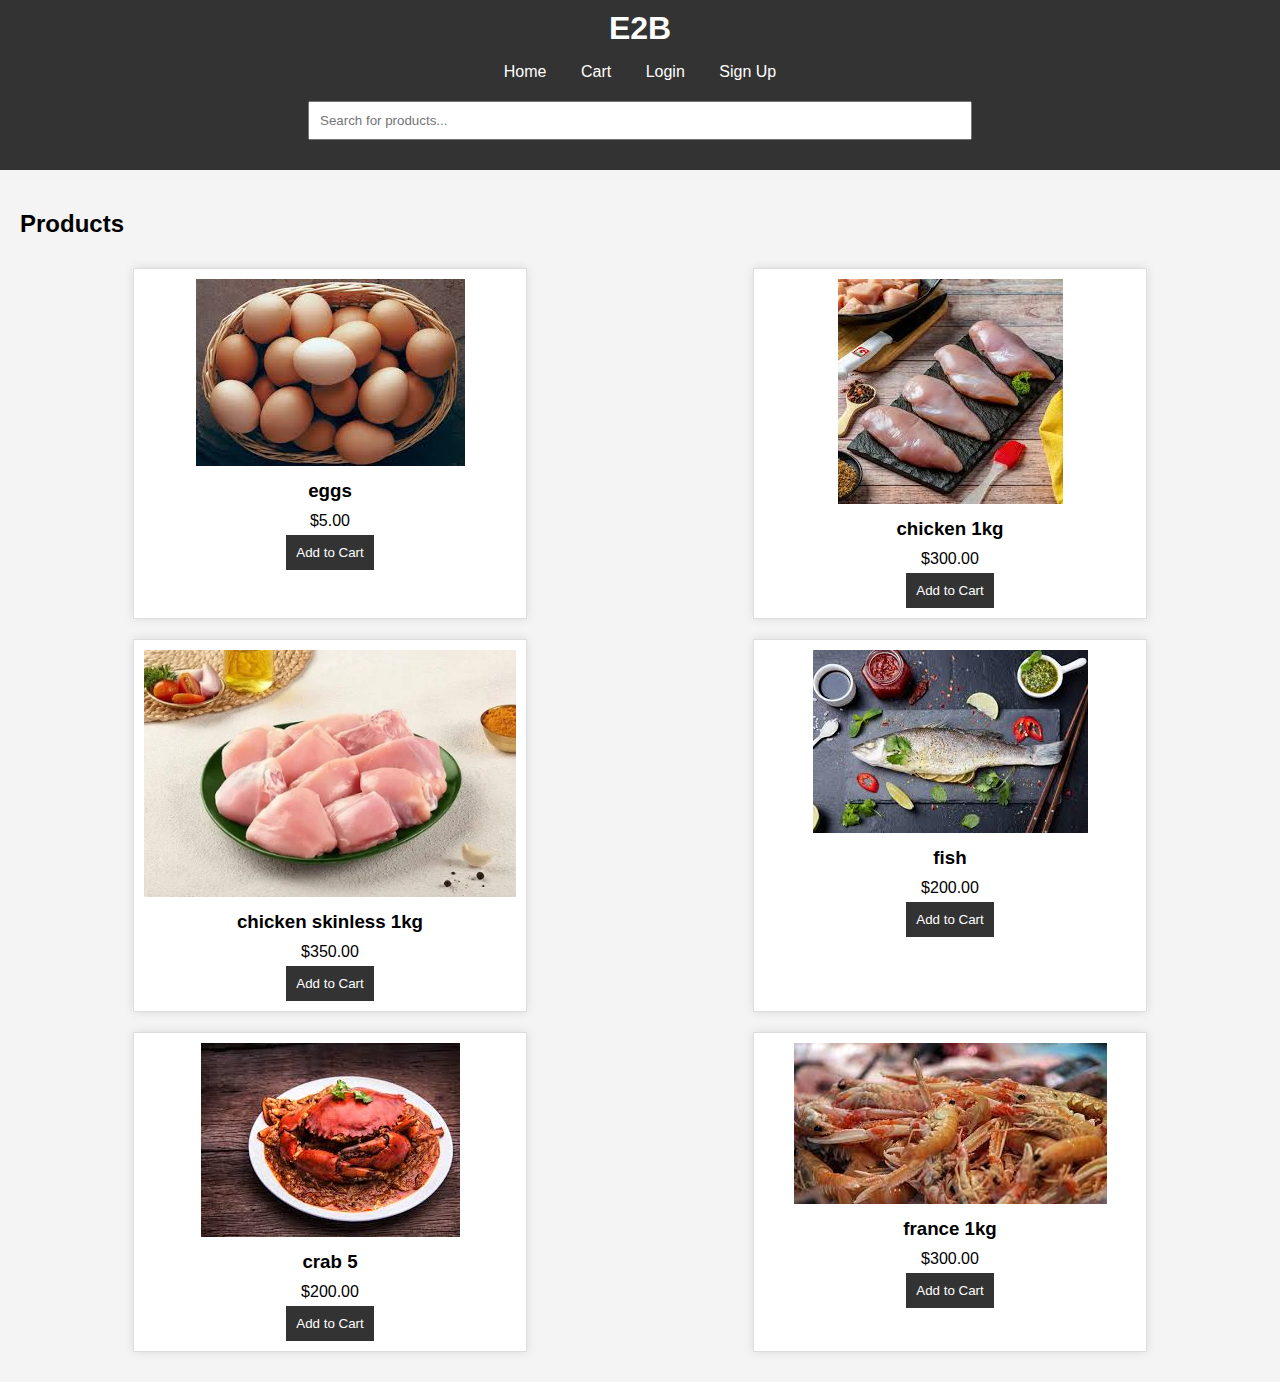
<file: index.html>
<!DOCTYPE html>
<html lang="en">
<head>
    <meta charset="UTF-8">
    <meta name="viewport" content="width=device-width, initial-scale=1.0">
    <title>E2B</title>
    <link rel="stylesheet" href="styles.css">
</head>
<body>
    <header>
        <h1>E2B</h1>
        <nav>
            <ul>
                <li><a href="index.html">Home</a></li>
                <li><a href="cart.html">Cart</a></li>
                <li><a href="login.html">Login</a></li>
                <li><a href="signup.html">Sign Up</a></li>
            </ul>
        </nav>
        <input type="text" id="searchBar" placeholder="Search for products...">
    </header>
    <main>
        <h2>Products</h2>
        <div id="productList" class="product-list">
            <div class="product" data-name="eggs">
                <img src="images/product1.jpeg" alt="Product 1">
                <h3>eggs</h3>
                <p>$5.00</p>
                <button>Add to Cart</button>
            </div>
            <div class="product" data-name="chicken">
                <img src="images/product2.jpeg" alt="Product 2">
                <h3>chicken 1kg</h3>
                <p>$300.00</p>
                <button>Add to Cart</button>
            </div>
            <div class="product" data-name="chicken">
                <img src="images/product3.webp" alt="Product 3">
                <h3>chicken skinless 1kg</h3>
                <p>$350.00</p>
                <button>Add to Cart</button>
            </div>
            <div class="product" data-name="fish">
                <img src="images/product4.jpeg" alt="Product 4">
                <h3>fish</h3>
                <p>$200.00</p>
                <button>Add to Cart</button>
            </div>
            <div class="product" data-name="crab">
                <img src="images/product5.jpeg" alt="Product 5">
                <h3>crab 5</h3>
                <p>$200.00</p>
                <button>Add to Cart</button>
            </div>
            <div class="product" data-name="france">
                <img src="images/product6.jpeg" alt="Product 6">
                <h3>france 1kg</h3>
                <p>$300.00</p>
                <button>Add to Cart</button>
            </div>
        </div>
    </main>
    <script src="script.js"></script>
</body>
</html>
</file>
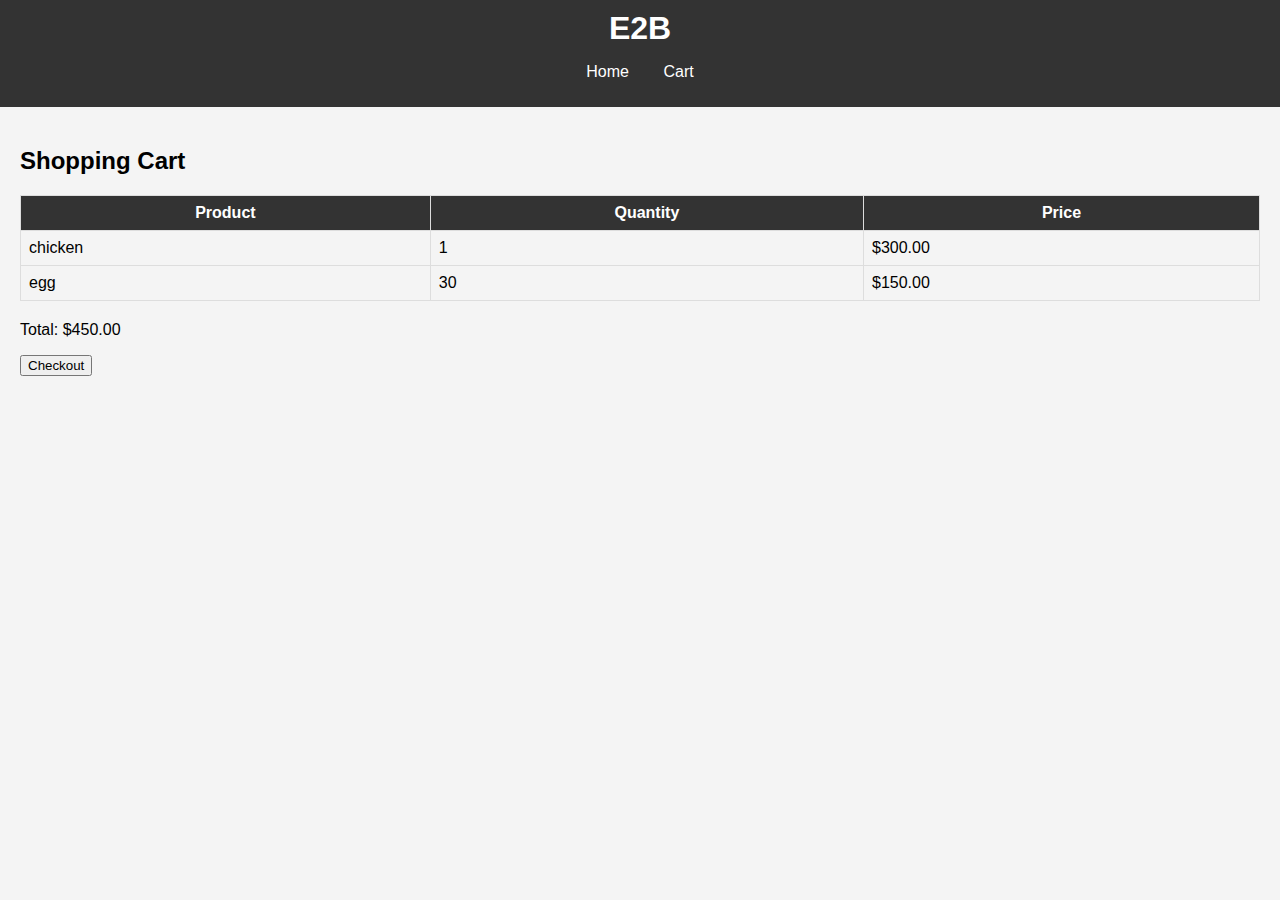
<file: cart.html>
<!DOCTYPE html>
<html lang="en">
<head>
    <meta charset="UTF-8">
    <meta name="viewport" content="width=device-width, initial-scale=1.0">
    <title>Shopping Cart</title>
    <link rel="stylesheet" href="styles.css">
</head>
<body>
    <header>
        <h1>E2B</h1>
        <nav>
            <ul>
                <li><a href="index.html">Home</a></li>
                <li><a href="cart.html">Cart</a></li>
            </ul>
        </nav>
    </header>
    <main>
        <h2>Shopping Cart</h2>
        <table>
            <tr>
                <th>Product</th>
                <th>Quantity</th>
                <th>Price</th>
            </tr>
            <tr>
                <td>chicken</td>
                <td>1</td>
                <td>$300.00</td>
            </tr>
            <tr>
                <td>egg</td>
                <td>30</td>
                <td>$150.00</td>
            </tr>
        </table>
        <p>Total: $450.00</p>
        <button>Checkout</button>
    </main>
</body>
</html>
</file>
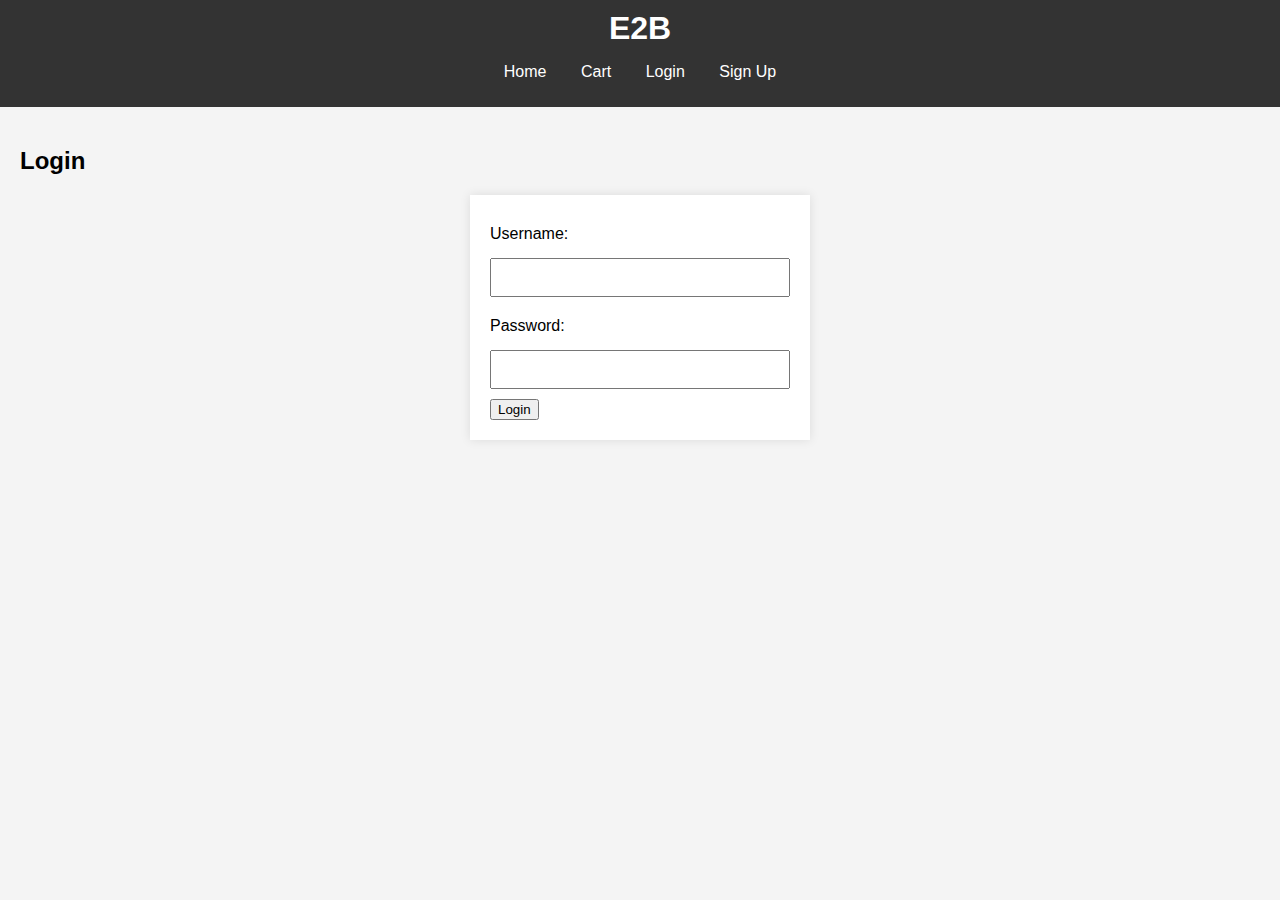
<file: login.html>
<!DOCTYPE html>
<html lang="en">
<head>
    <meta charset="UTF-8">
    <meta name="viewport" content="width=device-width, initial-scale=1.0">
    <title>Login</title>
    <link rel="stylesheet" href="styles.css">
    <script src="script.js"></script>
</head>
<body>
    <header>
        <h1>E2B</h1>
        <nav>
            <ul>
                <li><a href="index.html">Home</a></li>
                <li><a href="cart.html">Cart</a></li>
                <li><a href="login.html">Login</a></li>
                <li><a href="signup.html">Sign Up</a></li>
            </ul>
        </nav>
    </header>
    <main>
        <h2>Login</h2>
        <form id="loginForm">
            <label for="loginUsername">Username:</label>
            <input type="text" id="loginUsername" name="username" required>
            <label for="loginPassword">Password:</label>
            <input type="password" id="loginPassword" name="password" required>
            <button type="submit">Login</button>
        </form>
    </main>
    <script src="script.js"></script>
</body>
</html>
</file>
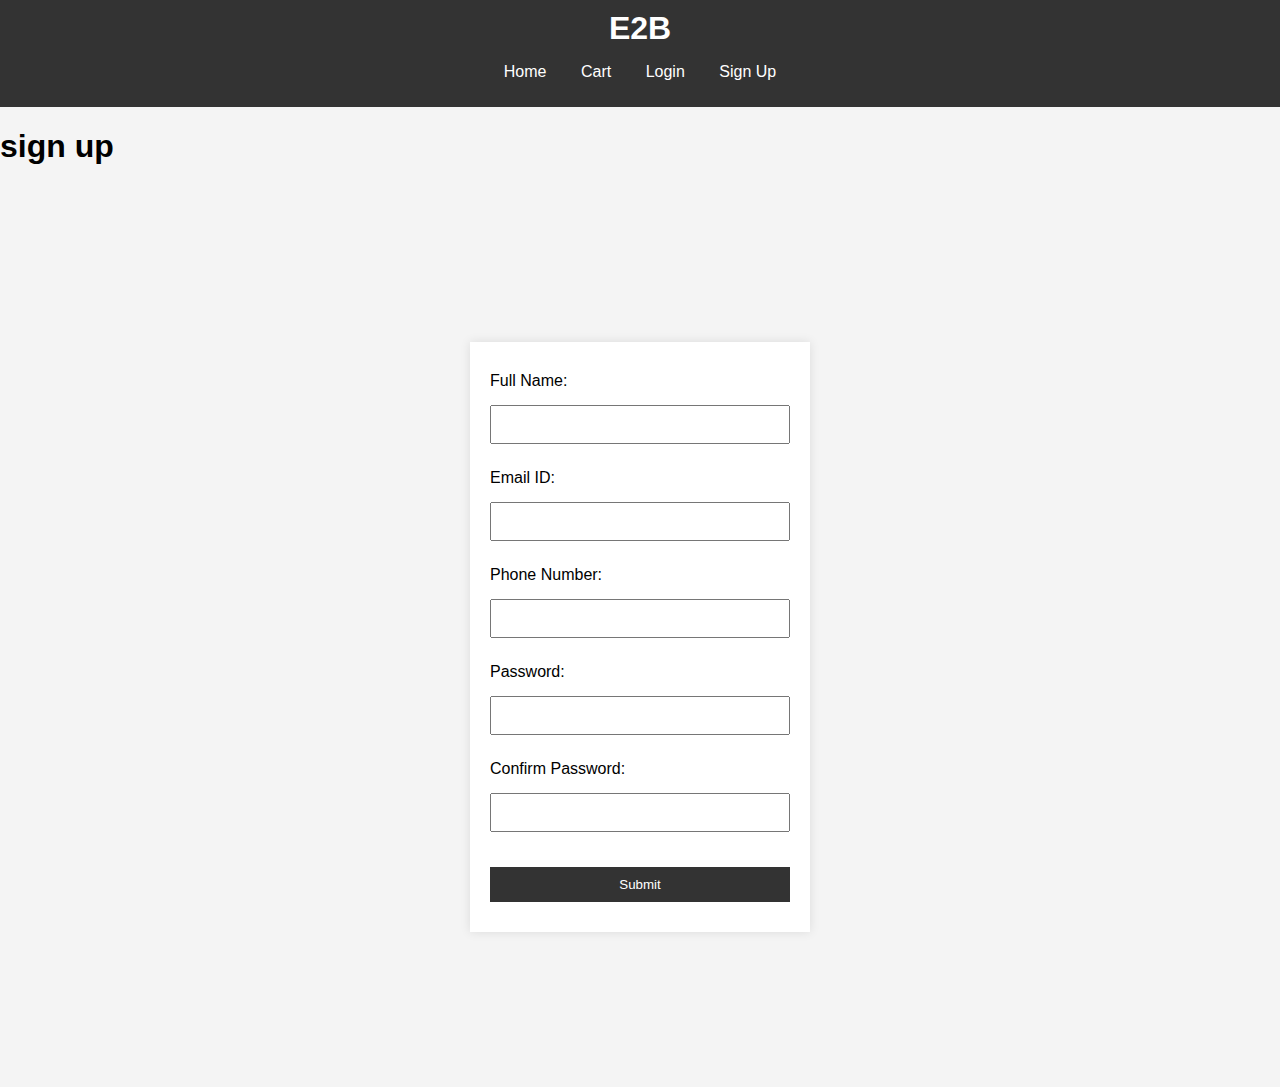
<file: signup.html>
<!DOCTYPE html>
<html lang="en">
<head>
    <!-- Meta tags for character set and viewport -->
    <meta charset="UTF-8">
    <meta name="viewport" content="width=device-width, initial-scale=1.0">
    <!-- Title of the webpage -->
    <title>sign up</title>
    <link rel="stylesheet" href="styles.css">
    <!-- Defer loading of an external JavaScript file -->
    <script defer src="script.js"></script>
</head>
<body>
    <header>
        <h1>E2B</h1>
        <nav>
            <ul>
                <li><a href="index.html">Home</a></li>
                <li><a href="cart.html">Cart</a></li>
                <li><a href="login.html">Login</a></li>
                <li><a href="signup.html">Sign Up</a></li>
            </ul>
        </nav>
    </header>
    <!-- Main heading -->
    <h1>sign up</h1>
    <div class="container">
        <form id="form" onsubmit="validate()">
            <!-- Input field for Full Name -->
            <div class="input-control">
                <label for="fullname">Full Name:</label>
                <input id="fullname" name="fullname" type="text">
                <!-- Error message for Full Name validation -->
                <div class="error"></div>
            </div>
            <!-- Input field for Email ID -->
            <div class="input-control">
                <label for="email">Email ID:</label>
                <input id="email" name="email" type="email">
                <!-- Error message for Email validation -->
                <div class="error"></div>
            </div>
            <!-- Input field for Phone Number -->
            <div class="input-control">
                <label for="phonenumber">Phone Number:</label>
                <input id="phonenumber" name="phonenumber" type="text">
                <!-- Error message for Phone Number validation -->
                <div class="error"></div>
            </div>
            <!-- Input field for Password -->
            <div class="input-control">
                <label for="password">Password:</label>
                <input id="password" name="password" type="password">
                <!-- Error message for Password validation -->
                <div class="error"></div>
            </div>
            <!-- Input field for Confirm Password -->
            <div class="input-control">
                <label for="confirmpassword">Confirm Password:</label>
                <input id="confirmpassword" name="confirmpassword" type="password">
                <!-- Error message for Confirm Password validation -->
                <div class="error"></div>
            </div>
            <!-- Submit button for the form -->
            <input type="submit" value="Submit">
        </form>
    </div>
</body>
</html>
</file>
<file: styles.css>
body {
    font-family: Arial, sans-serif;
    margin: 0;
    padding: 0;
    background-color: #f4f4f4;
}

header {
    background-color: #333;
    color: white;
    padding: 10px 0;
    text-align: center;
}

header h1 {
    margin: 0;
}

nav ul {
    list-style-type: none;
    padding: 0;
}

nav ul li {
    display: inline;
    margin: 0 15px;
}

nav ul li a {
    color: white;
    text-decoration: none;
}

header input[type="text"] {
    width: 50%;
    padding: 10px;
    margin: 20px auto;
    display: block;
}

main {
    padding: 20px;
}

.product-list {
    display: flex;
    justify-content: space-around;
    flex-wrap: wrap;
}

.product {
    background-color: white;
    border: 1px solid #ddd;
    margin: 10px;
    padding: 10px;
    text-align: center;
    width: 30%;
    box-shadow: 0 0 10px rgba(0, 0, 0, 0.1);
    transition: transform 0.3s;
}

.product:hover {
    transform: scale(1.05);
}

.product img {
    max-width: 100%;
    height: auto;
}

.product h3 {
    margin: 10px 0;
}

.product p {
    margin: 5px 0;
}

.product button {
    background-color: #333;
    color: white;
    border: none;
    padding: 10px;
    cursor: pointer;
}

product button:hover {
    background-color: #555;
}

.product-details {
    text-align: center;
    background-color: white;
    padding: 20px;
    margin: 20px auto;
    width: 50%;
    box-shadow: 0 0 10px rgba(0, 0, 0, 0.1);
}

.product-details img {
    max-width: 100%;
    height: auto;
}

.product-details h2, .product-details p {
    margin: 10px 0;
}

table {
    width: 100%;
    border-collapse: collapse;
    margin: 20px 0;
}

table th, table td {
    border: 1px solid #ddd;
    padding: 8px;
}

table th {
    background-color: #333;
    color: white;
}

footer {
    background-color: #333;
    color: white;
    text-align: center;
    padding: 10px 0;
    position: fixed;
    width: 100%;
    bottom: 0;
}

.container {
    display: flex;
    justify-content: center;
    align-items: center;
    height: 100vh;
}

form {
    background-color: white;
    padding: 20px;
    margin: 20px auto;
    width: 300px;
    box-shadow: 0 0 10px rgba(0, 0, 0, 0.1);
    text-align: left;
}

form label {
    display: block;
    margin: 10px 0 5px;
}

form input[type="text"],
form input[type="email"],
form input[type="password"] {
    width: 100%;
    padding: 10px;
    margin: 10px 0;
    box-sizing: border-box;
}

form input[type="submit"] {
    width: 100%;
    padding: 10px;
    margin: 10px 0;
    background-color: #333;
    color: white;
    border: none;
    cursor: pointer;
}

form input[type="submit"]:hover {
    background-color: #555;
}

.input-control {
    margin-bottom: 15px;
}

.error {
    color: red;
    font-size: 0.9em;
    margin-top: 5px;
}
</file>
